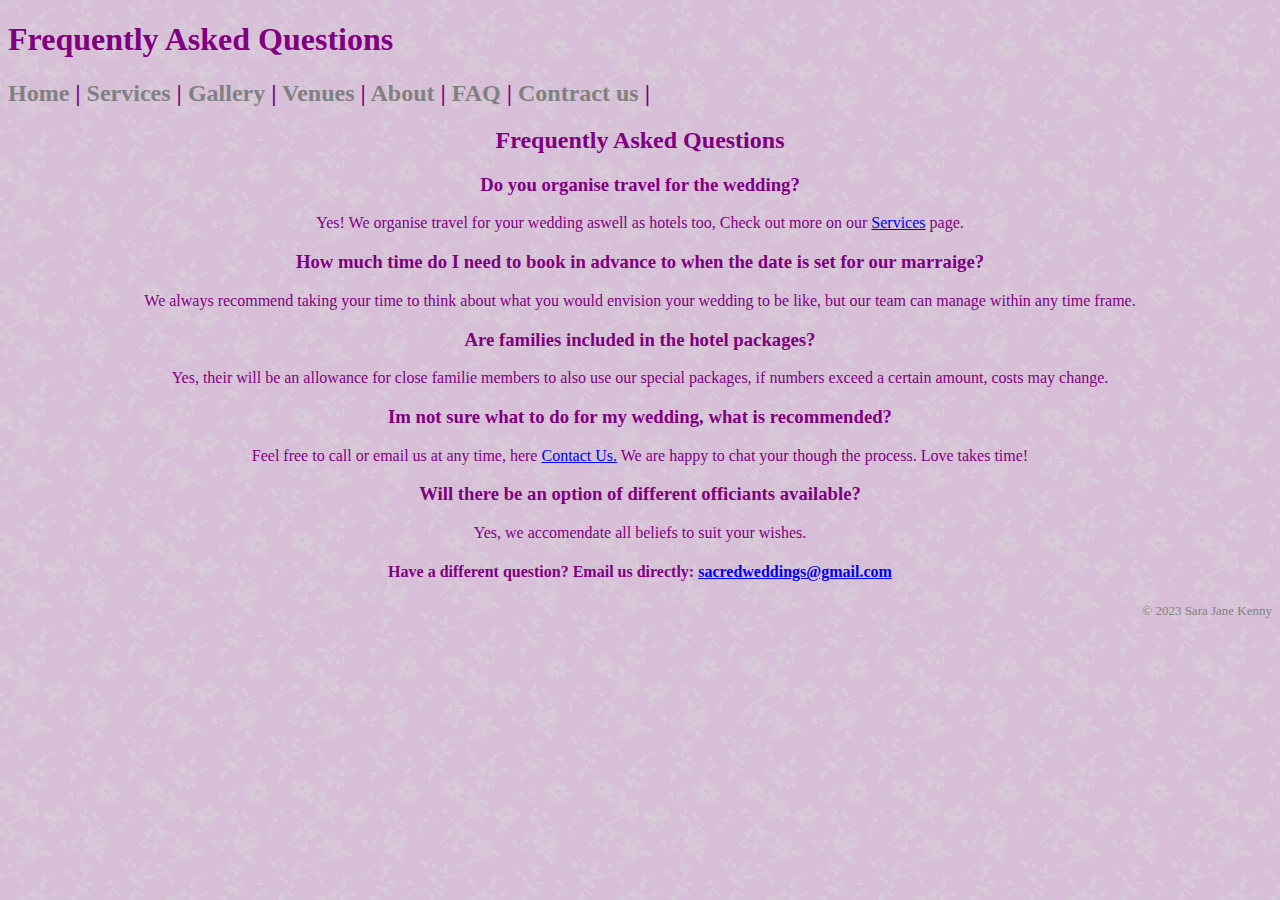
<file: Wedding Planner Website/faq.html>
<!DOCTYPE html>
<!-- Name: Sara Jane Kenny Class: CC -->
<head>
<meta http-equiv="content-type" content="text/html;charset=utf-8" 
		name="keywords" content=""/>
<title>Faq</title>
<link rel="shortcut icon" href="favicondark.png" type="image/x-icon">
<link rel="stylesheet"  href="style.css" type="text/css" />
</head>
<body id="bgdefault">

<div id="wrapperdefault">

<div id="moreinfo">
	<h1>Frequently Asked Questions</h1>
	<h2 id="nav">
		<a href="index.html">Home<a/> |
		<a href="services.html">Services<a/> |
		<a href="gallery.html">Gallery<a/> |
		<a href="venues.html">Venues<a/> |
		<a href="about.html">About<a/> |
		<a href="faq.html">FAQ<a/> |
		<a href="contact.html">Contract us</a> |
	</h2>

<div id="textdefault">
	<h2>Frequently Asked Questions</h2>
	
	<h3>
			Do you organise travel for the wedding?
	</h3>
	<p>
		<li>Yes! We organise travel for your wedding aswell as hotels too,
		Check out more on our <a href="services.html">Services<a/> page.</li>
	</p>
	
	<h3>
			How much time do I need to book in advance to when the date is set for our marraige?
	</h3>
	<p>
		<li>We always recommend taking your time to think about what you would 
		envision your wedding to be like, but our team can manage within any time frame.</li>
	</p>
	
	<h3>
			Are families included in the hotel packages?
	</h3>
	<p>
		<li>Yes, their will be an allowance for close familie members to also use
			our special packages, if numbers exceed a certain amount, costs may change.</li>
	</p>
	
	<h3>
			Im not sure what to do for my wedding, what is recommended?
	</h3>
	<p>
		<li>Feel free to call or email us at any time, here <a href="contact.html">Contact Us.<a/>
			We are happy to chat your though the process. Love takes time! </li>
	</p>
	
	<h3>
			Will there be an option of different officiants available?
	</h3>
	<p>
		<li>Yes, we accomendate all beliefs to suit your wishes.</li>
	</p>
	
	<h4>
		Have a different question? Email us directly: <a href="mailto:sarcredweddings@gmail.com">sacredweddings@gmail.com</a>
	</h4>

	
	<div id="footer">&copy; 2023 Sara Jane Kenny</div>
		

</div>
</div>
</body>
</html>
</file>
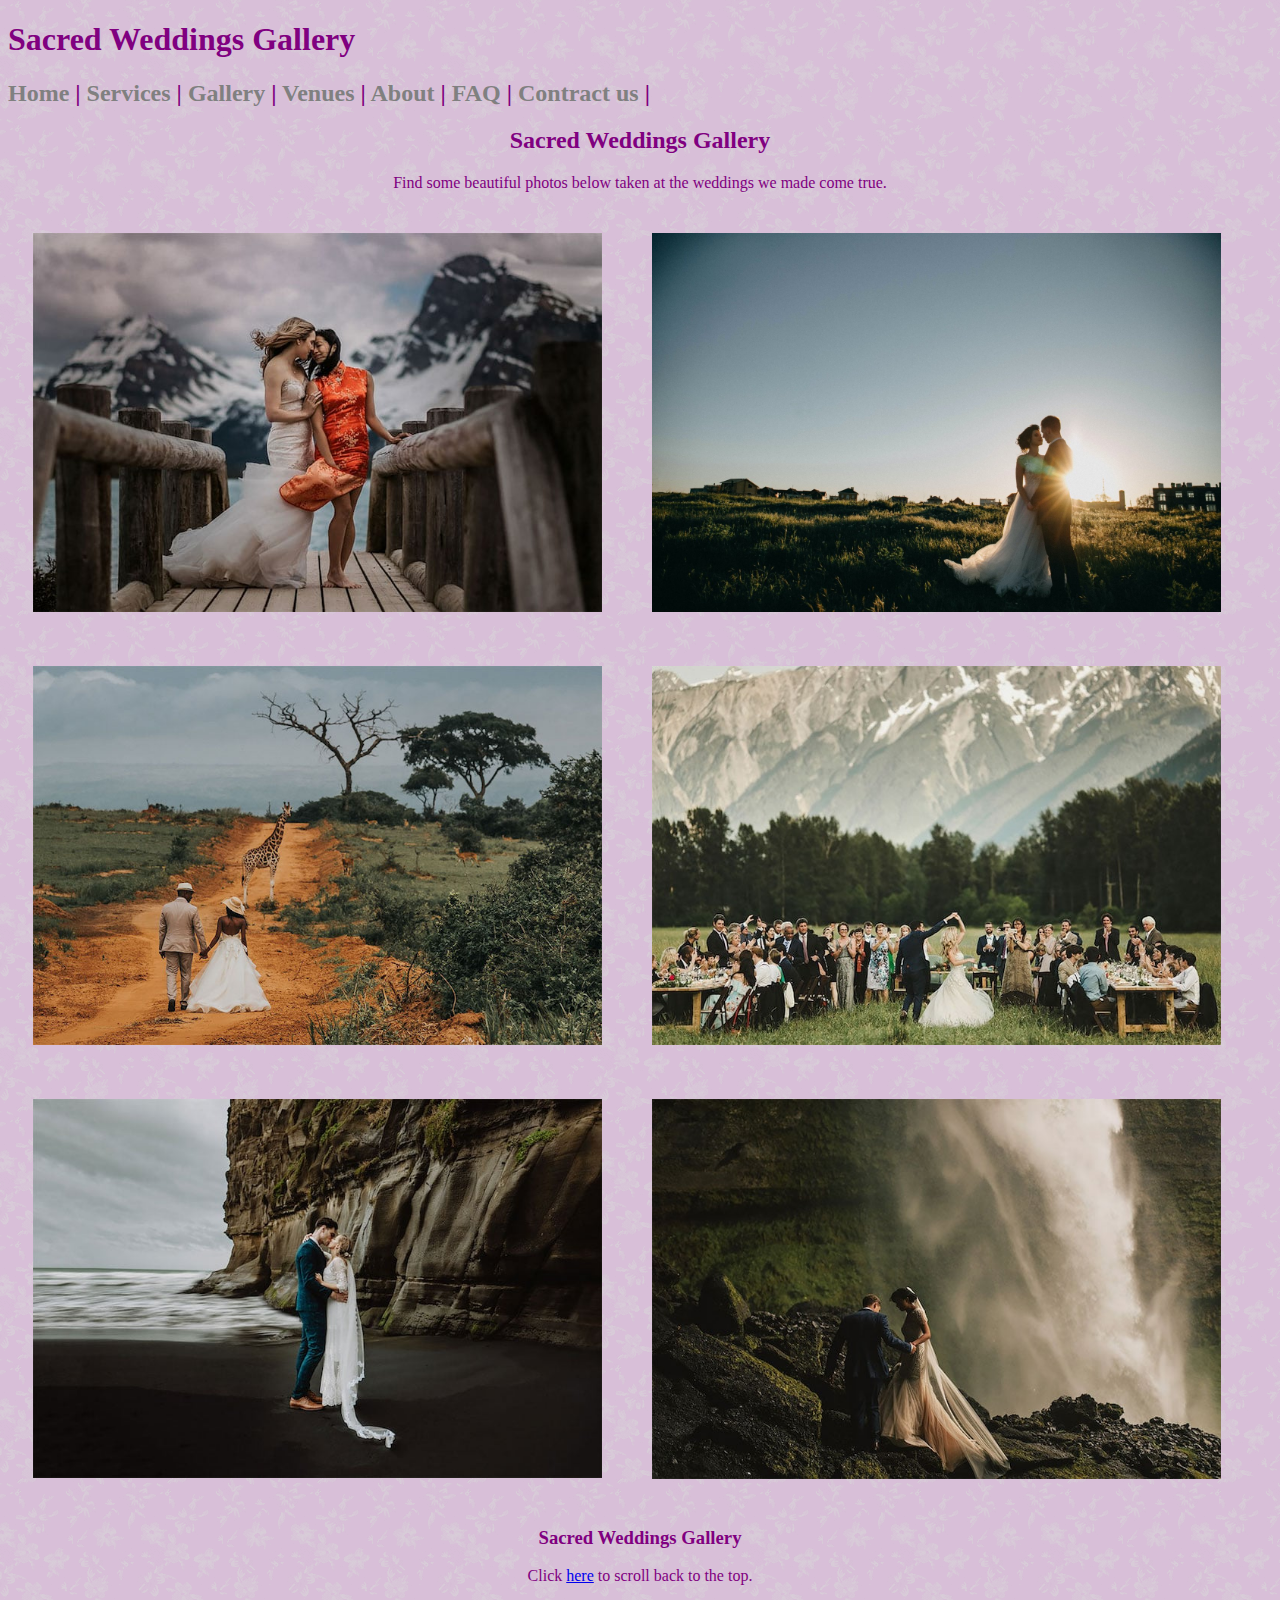
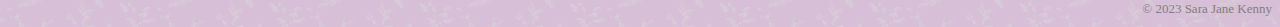
<file: Wedding Planner Website/gallery.html>
<!DOCTYPE html>
<!-- Name: Sara Jane Kenny Class: CC -->
<head>
<meta http-equiv="content-type" content="text/html;charset=utf-8" 
		name="keywords" content=""/>
<title>Gallery</title>
<link rel="shortcut icon" href="favicondark.png" type="image/x-icon">
<link rel="stylesheet"  href="style.css" type="text/css" />
</head>
<body id="bgdefault">

<div id="wrapperdefault">

<div id="moreinfo">
	<h1>Sacred Weddings Gallery</h1>
	<h2 id="nav">
		<a href="index.html">Home<a/> |
		<a href="services.html">Services<a/> |
		<a href="gallery.html">Gallery<a/> |
		<a href="venues.html">Venues<a/> |
		<a href="about.html">About<a/> |
		<a href="faq.html">FAQ<a/> |
		<a href="contact.html">Contract us</a> |
	</h2>
	
<div id="textdefault">
	
	<h2> Sacred Weddings Gallery </h2>
	<p>Find some beautiful photos below taken at the weddings we made come true.</p>
	

<div class="row">
	<div class="column">
		<img src="Images/gallery1.jpg" alt="Canada" style="width:100%">
	</div>
	<div class="column">
		<img src="Images/gallery2.jpg" alt="Germany" style="width:100%">
	</div>
	<div class="column">
		<img src="Images/gallery3.jpg" alt="Canada" style="width:100%">
	</div>
	<div class="column">
		<img src="Images/gallery4.jpg" alt="tba" style="width:100%">
	</div>
	<div class="column">
		<img src="Images/gallery5.jpg" alt="tba" style="width:100%">
	</div>
	<div class="column">
		<img src="Images/gallery6.jpg" alt="tba" style="width:100%">
	</div>
</div>

	<h3>Sacred Weddings Gallery</h3>
	<p>Click <a href="gallery.html">here<a/> to scroll back to the top.</p>

	<div id="footer">&copy; 2023 Sara Jane Kenny</div>

</div>

</body>
</html>
</file>
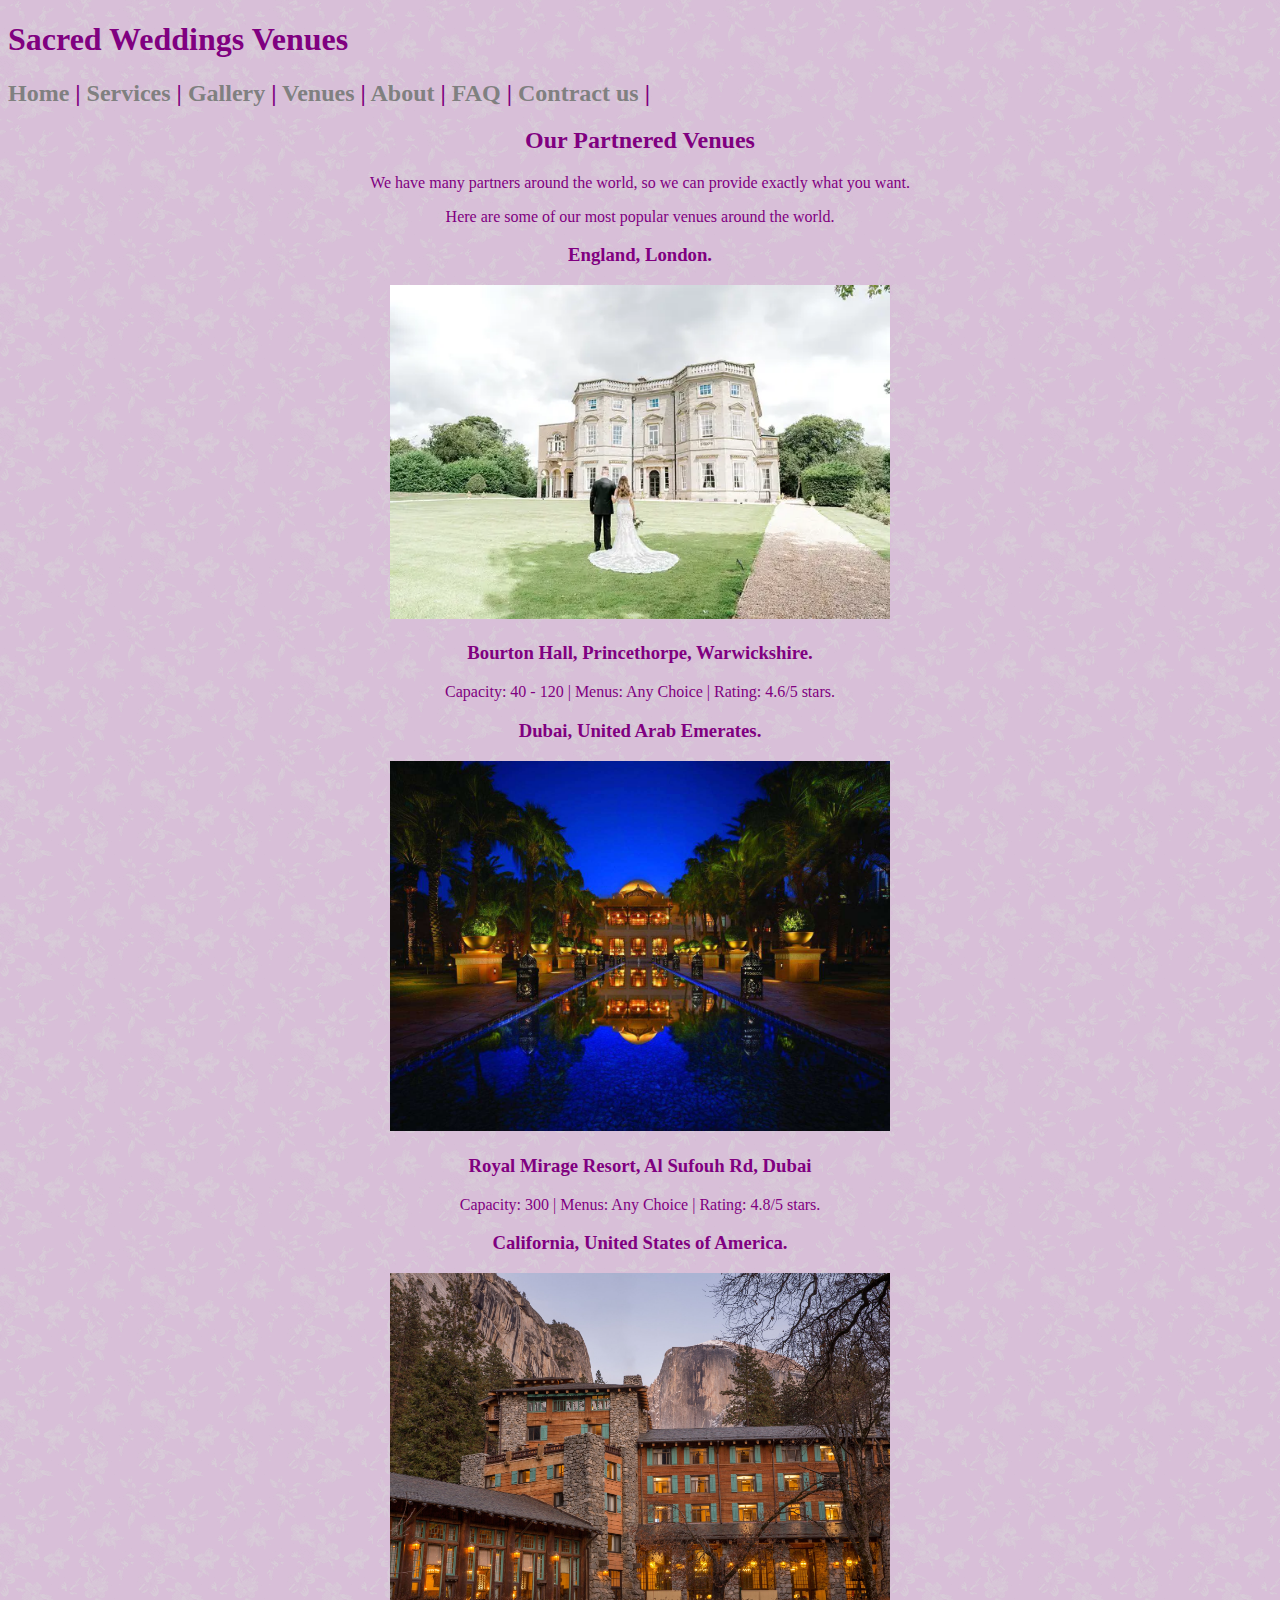
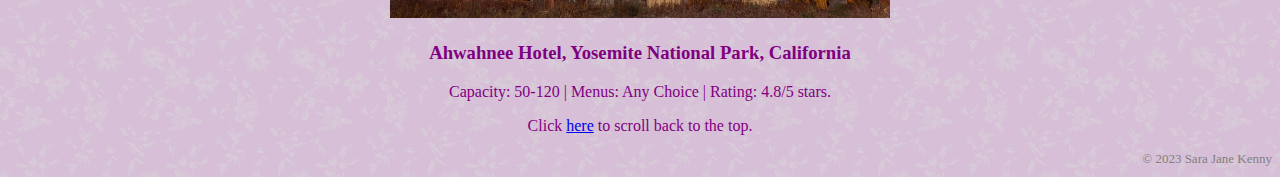
<file: Wedding Planner Website/venues.html>
<!DOCTYPE html>
<!-- Name: Sara Jane Kenny Class: CC -->
<head>
<meta http-equiv="content-type" content="text/html;charset=utf-8" 
		name="keywords" content=""/>
<title>Venues</title>
<link rel="shortcut icon" href="favicondark.png" type="image/x-icon">
<link rel="stylesheet"  href="style.css" type="text/css" />
</head>
<body id="bgdefault">

<div id="wrapperdefault">

<div id="moreinfo">
	<h1>Sacred Weddings Venues</h1>
	<h2 id="nav">
		<a href="index.html">Home<a/> |
		<a href="services.html">Services<a/> |
		<a href="gallery.html">Gallery<a/> |
		<a href="venues.html">Venues<a/> |
		<a href="about.html">About<a/> |
		<a href="faq.html">FAQ<a/> |
		<a href="contact.html">Contract us</a> |
	</h2>
	
	<div id="textdefault">
	
	<h2> Our Partnered Venues </h2>
	<p>We have many partners around the world, so we can provide exactly what you want.</p>
	<p>Here are some of our most popular venues around the world.</p>
	
	<h3>England, London.
	<p><img src="Images/bourtonhall.jpg"
		width="500" 
		height= auto /> </p>
	Bourton Hall, Princethorpe, Warwickshire.</h3>
	<p>Capacity: 40 - 120 | Menus: Any Choice | Rating: 4.6/5 stars.</p>
	
	<h3>Dubai, United Arab Emerates.
	<p><img src="Images/royalmirage.jpg"
		width="500" 
		height= auto /> </p>
	Royal Mirage Resort, Al Sufouh Rd, Dubai</h3>
	<p>Capacity: 300 | Menus: Any Choice | Rating: 4.8/5 stars.</p>
	
	<h3>California, United States of America.
	<p><img src="Images/yosemite.jpg"
		width="500" 
		height= auto /> </p>
	Ahwahnee Hotel, Yosemite National Park, California</h3>
	<p>Capacity: 50-120 | Menus: Any Choice | Rating: 4.8/5 stars.</p>
	
	<p> Click <a href="venues.html">here<a/> to scroll back to the top.</p>
	
	</div>
	
	<div
			id="footer">&copy; 2023 Sara Jane Kenny
	</div>		

</div>

</body>
</html>
</file>
<file: Wedding Planner Website/style.css>
/* Name: Sara Jane Kenny Class: CC */
#bgindex	{background-image:url(Images/homepage.jpg);
	background-size: 100% 100%;
	background-attachment: fixed;
	font-family: serif;
	}

#bgcontact	{background-image:url(Images/contactimage.jpg);
	background-size: 100% 100%;
	background-attachment: fixed;
	font-family: serif;
	}

#wrapperindex	{width:70%;
   margin:10px auto;
   padding:50px;
   text-align:center;
   color: purple;
   }
   
#textdefault {color:purple;
   text-align:center;
   }
   
#bgdefault	{font-family: serif;
   background: #D8BFD8;
   background-image: url(Images/grayfloral.png);
   }

#wrapperdefault	{width:100%;
   margin:10px auto;
   color: purple;
   }
   
#table {border: none;
}

#td, tr {border: border;
background-color: #D8BFD8;
color: purple;
padding: 15px;
width: 250px;
background-position: center;
}	

.column {
float: left;
width: 45%;
padding: 25px
}

.row::after {
content: "";
clear: both;
display: table;
}

#nav a:link, #nav a:visited	{
color:grey;
text-decoration:none;
}

#nav a:hover	{
color:purple;
font-style: italic;
text-decoration: relative;
}

#footer {text-align:right;
color:grey;
font-size:small;
}
</file>
